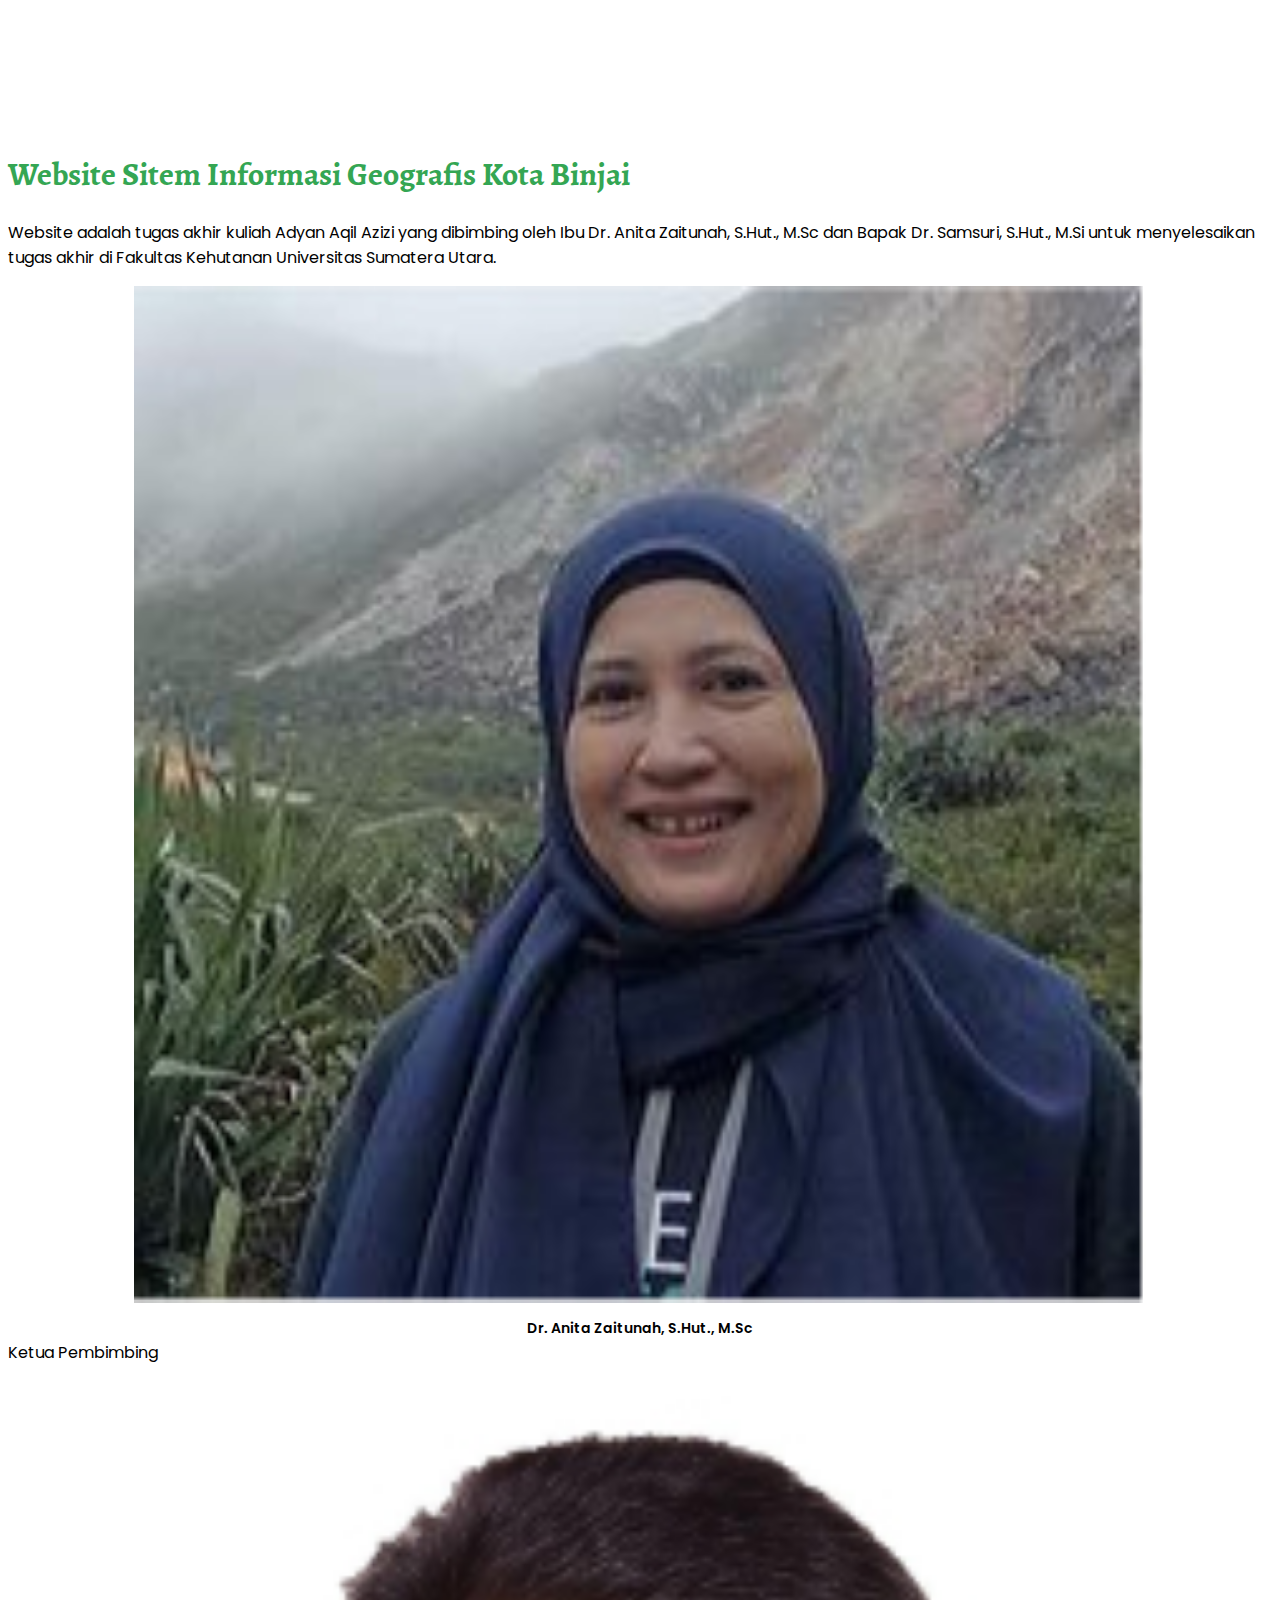
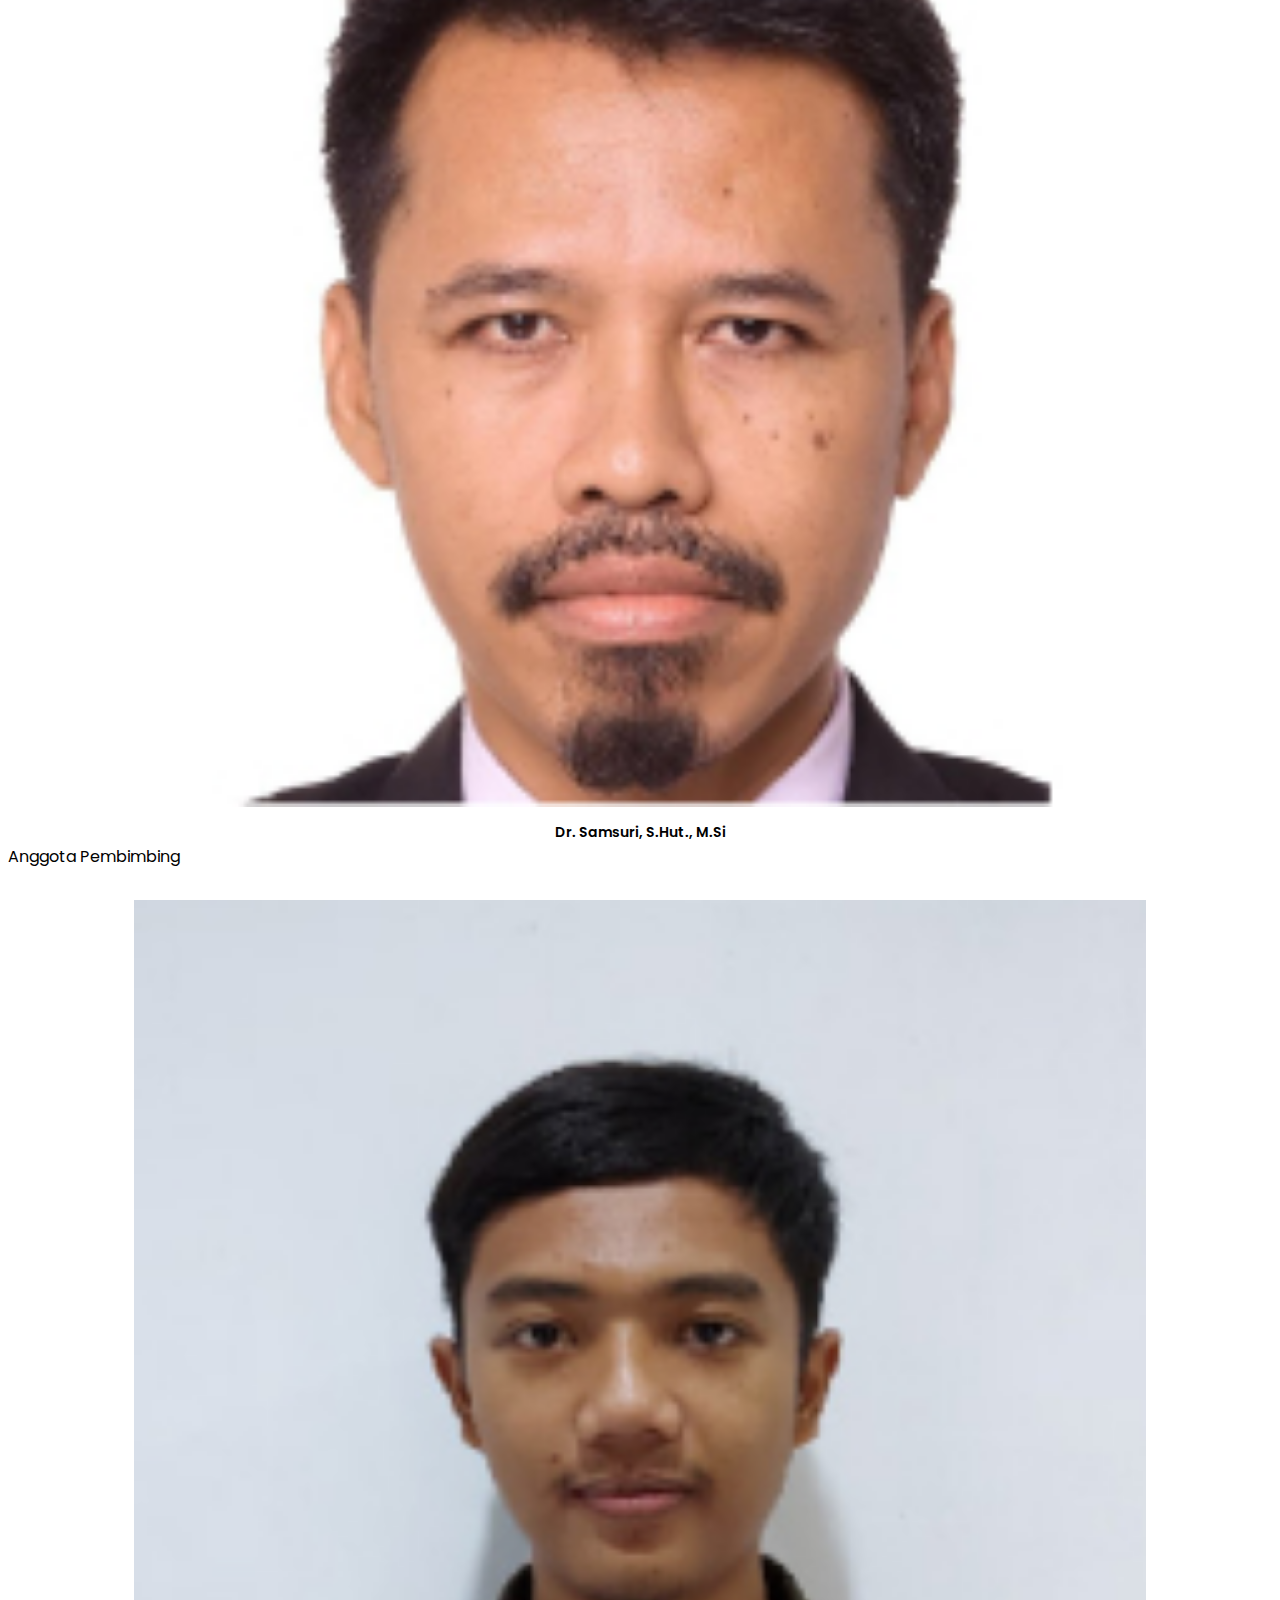
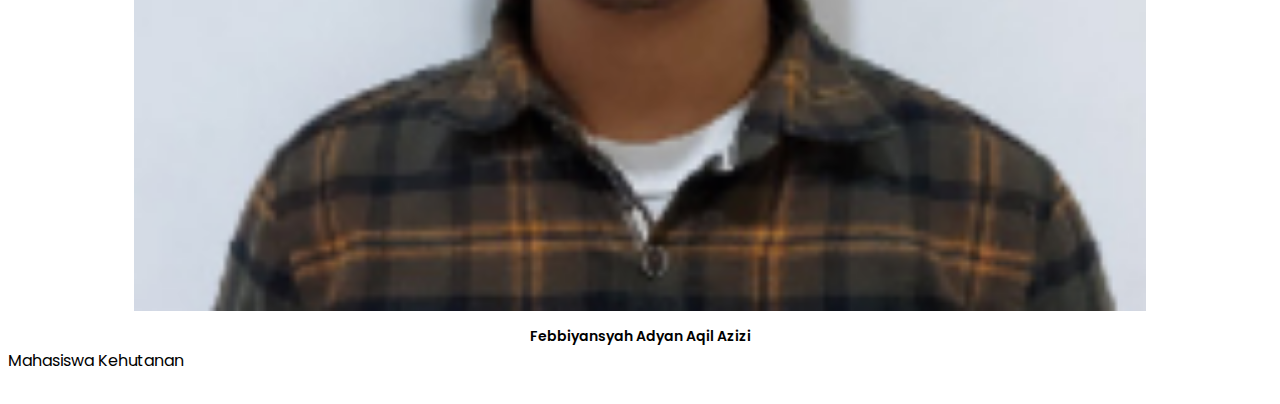
<file: src/views/about.html>
<!DOCTYPE html>
<html lang="en">
  <head>
    <!-- Required meta tags -->
    <meta charset="utf-8" />
    <meta
      name="viewport"
      content="width=device-width, initial-scale=1, shrink-to-fit=no"
    />
    <link rel="stylesheet" href="../css/index.css" />

    <!-- Bootstrap CSS -->
    <link
      rel="stylesheet"
      href="https://cdn.jsdelivr.net/npm/bootstrap@4.6.0/dist/css/bootstrap.min.css"
      integrity="sha384-B0vP5xmATw1+K9KRQjQERJvTumQW0nPEzvF6L/Z6nronJ3oUOFUFpCjEUQouq2+l"
      crossorigin="anonymous"
    />

    <!-- font goggle -->
    <link rel="preconnect" href="https://fonts.googleapis.com" />
    <link rel="preconnect" href="https://fonts.gstatic.com" crossorigin />
    <link
      href="https://fonts.googleapis.com/css2?family=Poppins&family=Sahitya&display=swap"
      rel="stylesheet"
    />
    <title>Beranda</title>
  </head>
  <body>
    <div class="container wrapper">
      <div class="row justify-content-md-between justify-content-center">
        <div class="col-md-6 col-lg-5 col-10">
          <h1 class="title-about mb-5">
            Website Sitem Informasi Geografis Kota Binjai
          </h1>
          <p>
            Website adalah tugas akhir kuliah Adyan Aqil Azizi yang dibimbing
            oleh Ibu Dr. Anita Zaitunah, S.Hut., M.Sc dan Bapak Dr. Samsuri,
            S.Hut., M.Si untuk menyelesaikan tugas akhir di Fakultas Kehutanan
            Universitas Sumatera Utara.
          </p>
        </div>
        <div class="col-md-6 col-lg-6 col-10">
          <div class="row justify-content-lg-between justify-content-center">
            <div class="col-md-8 col-lg-6 col-8 mt-5">
              <img
                src="../image/img-about/bDosen.jpg"
                class="img-fluid img-about"
              />
              <p class="nama-dosen">Dr. Anita Zaitunah, S.Hut., M.Sc</p>
              <p class="text-center" style="transform: translateY(-15px);">
                Ketua Pembimbing
              </p>
            </div>
            <div class="col-md-8 col-lg-6 col-8 mt-5">
              <img
                src="../image/img-about/pDosen.jpg"
                class="img-fluid img-about"
              />
              <p class="nama-dosen">Dr. Samsuri, S.Hut., M.Si</p>
              <p class="text-center" style="transform: translateY(-15px);">
                Anggota Pembimbing
              </p>
            </div>
            <div class="col-md-8 col-lg-6 col-8 mt-5">
              <img
                src="../image/img-about/aqil.jpg"
                class="img-fluid img-about"
              />
              <p class="nama-dosen">Febbiyansyah Adyan Aqil Azizi</p>
              <p class="text-center" style="transform: translateY(-15px);">
                Mahasiswa Kehutanan
              </p>
            </div>
          </div>
        </div>
      </div>
    </div>

    <script
      src="https://code.jquery.com/jquery-3.5.1.slim.min.js"
      integrity="sha384-DfXdz2htPH0lsSSs5nCTpuj/zy4C+OGpamoFVy38MVBnE+IbbVYUew+OrCXaRkfj"
      crossorigin="anonymous"
    ></script>
    <script
      src="https://cdn.jsdelivr.net/npm/bootstrap@4.6.0/dist/js/bootstrap.bundle.min.js"
      integrity="sha384-Piv4xVNRyMGpqkS2by6br4gNJ7DXjqk09RmUpJ8jgGtD7zP9yug3goQfGII0yAns"
      crossorigin="anonymous"
    ></script>
  </body>
</html>
</file>
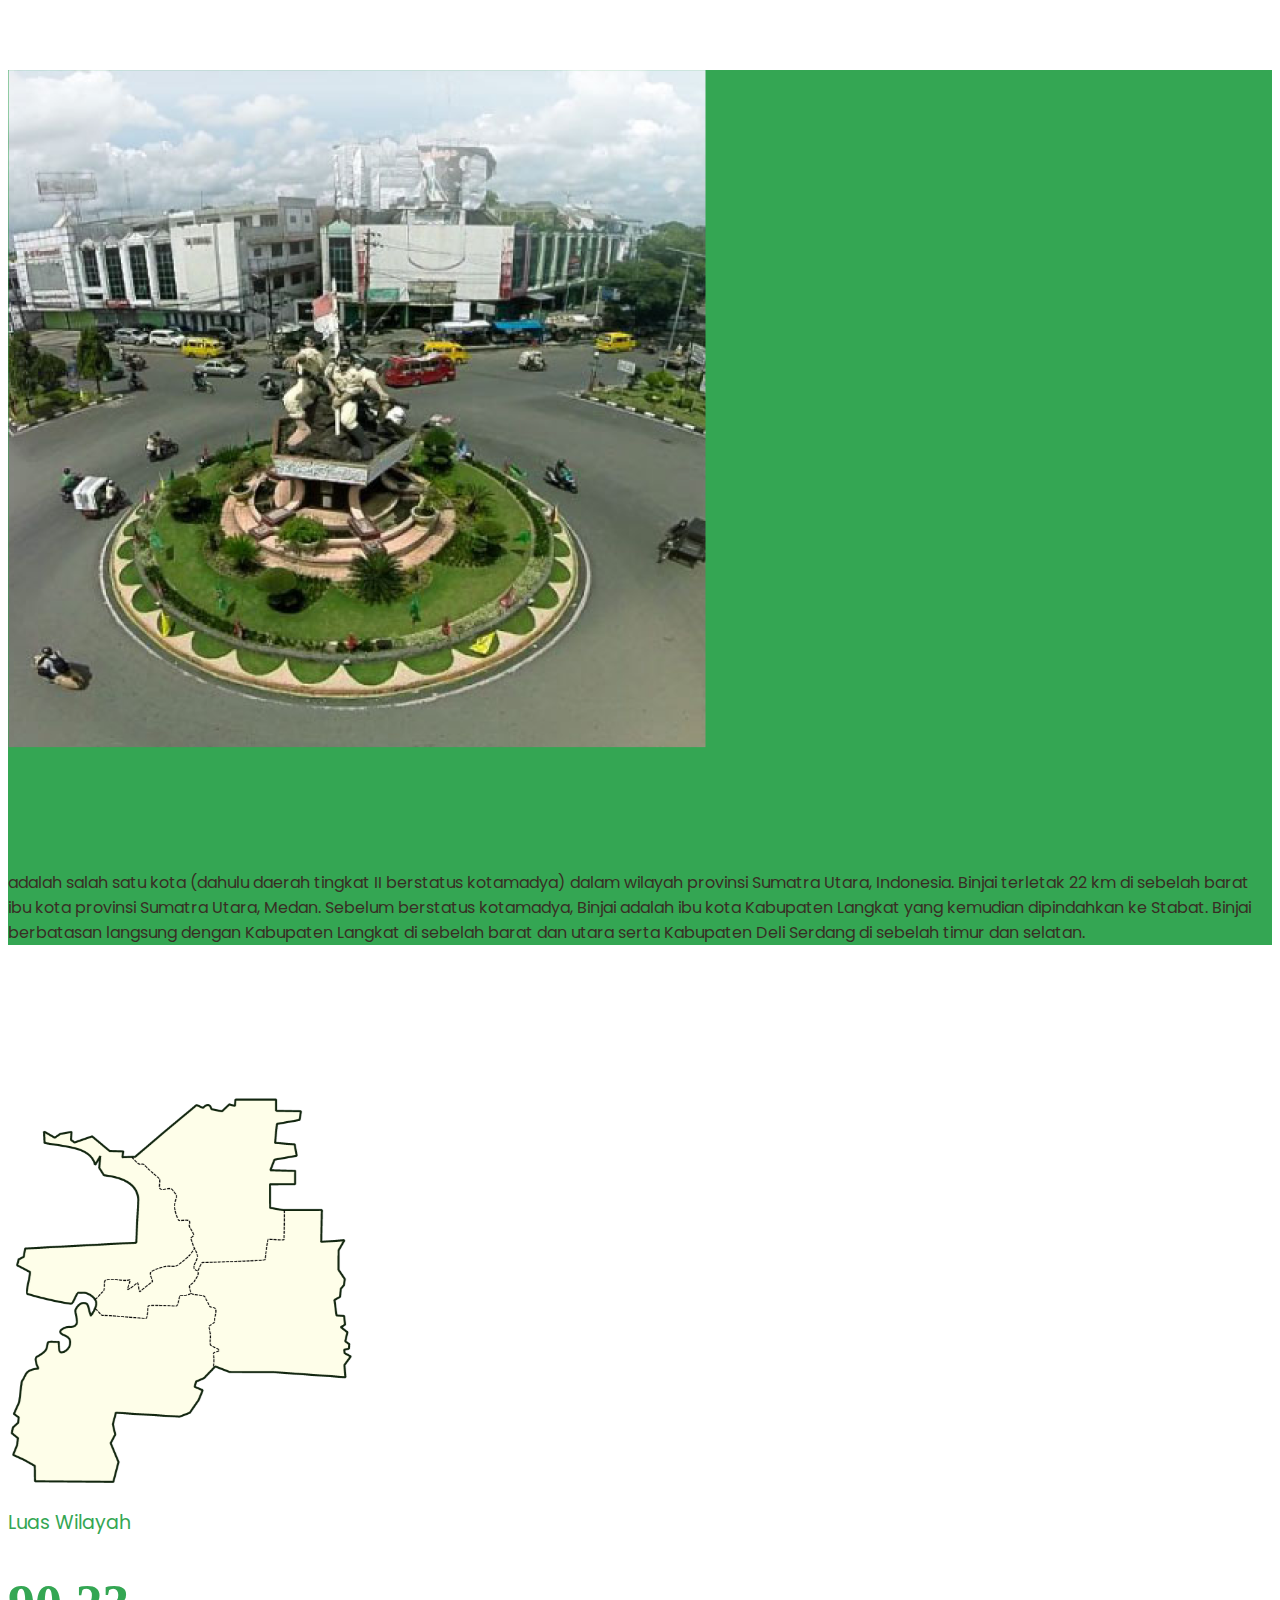
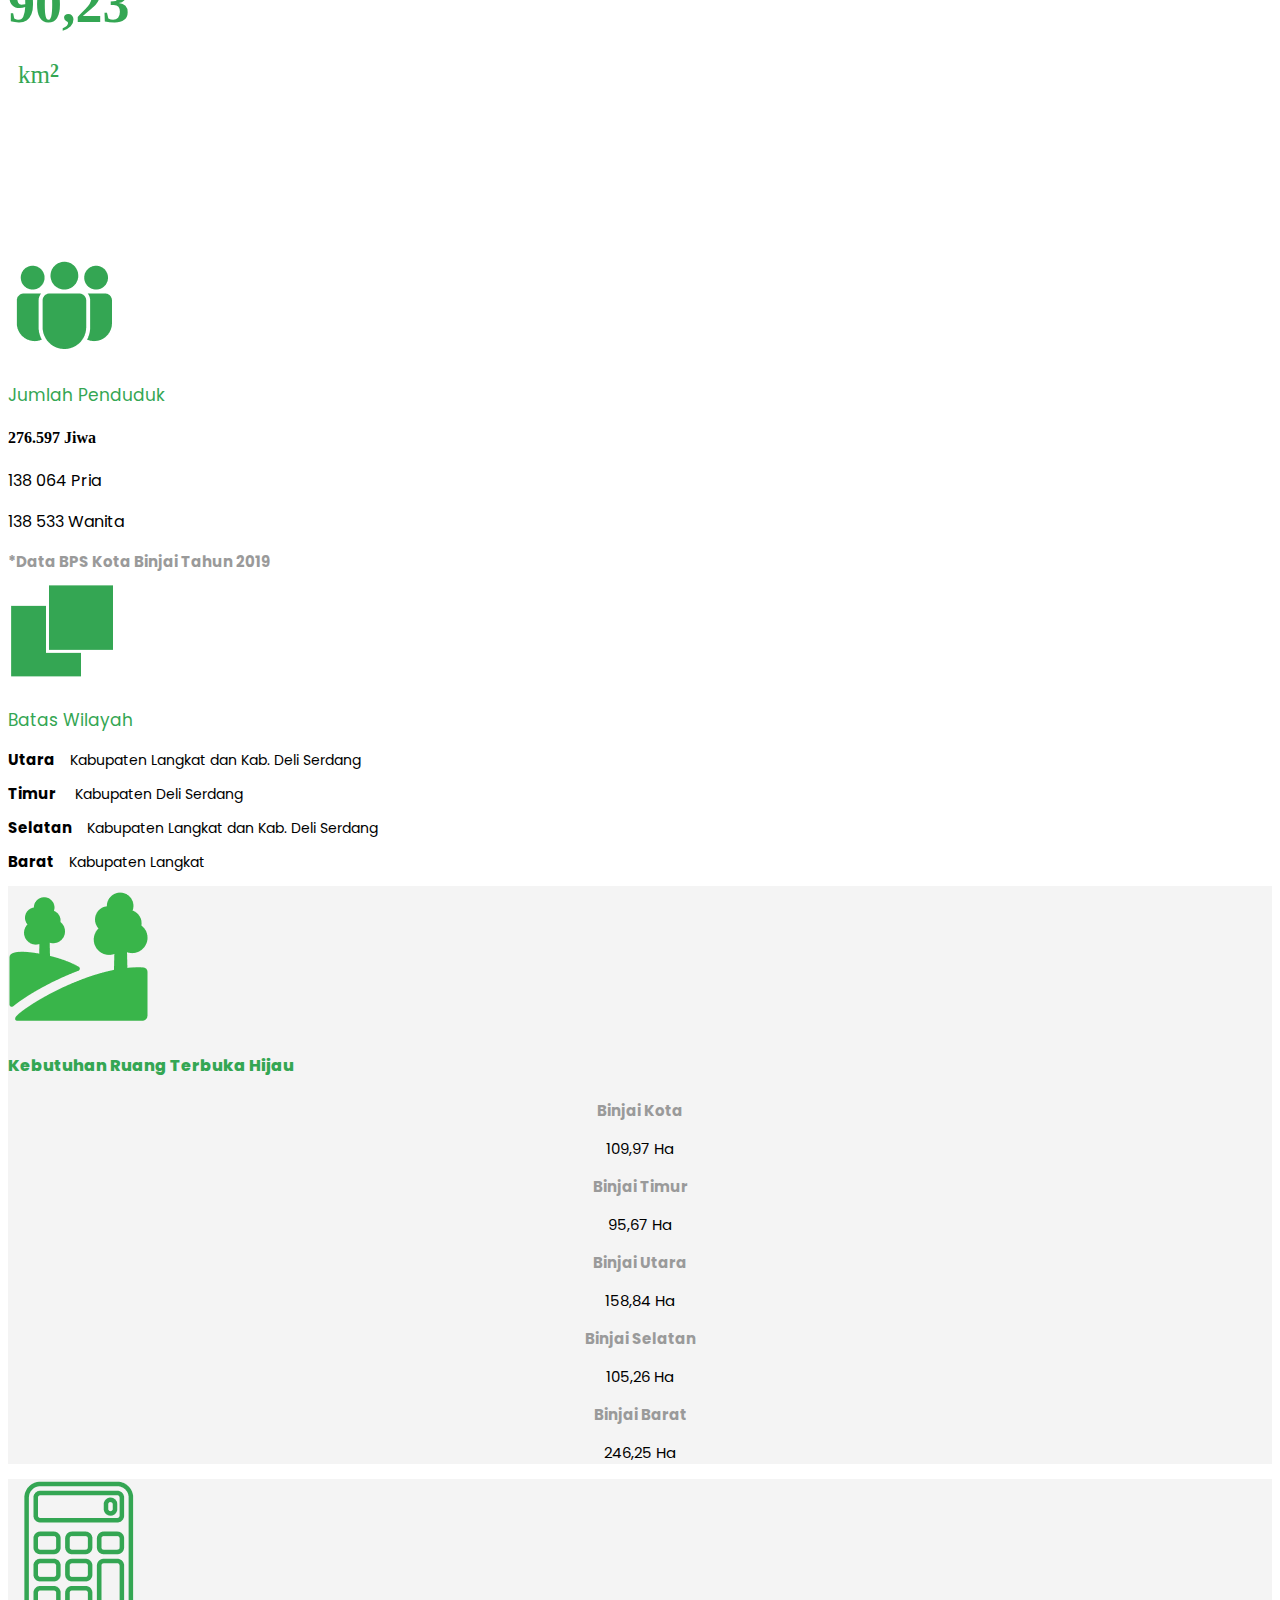
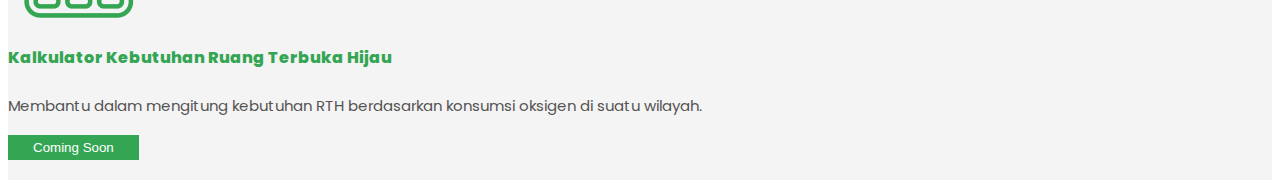
<file: src/views/beranda.html>
<!DOCTYPE html>
<html lang="en">
  <head>
    <!-- Required meta tags -->
    <meta charset="utf-8" />
    <meta
      name="viewport"
      content="width=device-width, initial-scale=1, shrink-to-fit=no"
    />
    <link rel="stylesheet" href="../css/index.css" />

    <!-- Bootstrap CSS -->
    <link
      rel="stylesheet"
      href="https://cdn.jsdelivr.net/npm/bootstrap@4.6.0/dist/css/bootstrap.min.css"
      integrity="sha384-B0vP5xmATw1+K9KRQjQERJvTumQW0nPEzvF6L/Z6nronJ3oUOFUFpCjEUQouq2+l"
      crossorigin="anonymous"
    />

    <!-- font goggle -->
    <link rel="preconnect" href="https://fonts.googleapis.com" />
    <link rel="preconnect" href="https://fonts.gstatic.com" crossorigin />
    <link
      href="https://fonts.googleapis.com/css2?family=Poppins&family=Sahitya&display=swap"
      rel="stylesheet"
    />
    <title>Beranda</title>
  </head>
  <body>
    <div class="jumbotron jumbotron-beranda">
      <div class="container" style="margin-top: 70px;">
        <div class="row justify-content-md-between justify-content-center">
          <div class="col-md-5 col-8">
            <img src="../image/monumen-beranda.png" class="img-fluid" />
          </div>
          <div class="col-md-6 col-12 align-self-center col-title-jumbotron">
            <h1 class="title-page text-white">Kota Binjai</h1>
            <p class="description-home text-white">
              adalah salah satu kota (dahulu daerah tingkat II berstatus
              kotamadya) dalam wilayah provinsi Sumatra Utara, Indonesia. Binjai
              terletak 22 km di sebelah barat ibu kota provinsi Sumatra Utara,
              Medan. Sebelum berstatus kotamadya, Binjai adalah ibu kota
              Kabupaten Langkat yang kemudian dipindahkan ke Stabat. Binjai
              berbatasan langsung dengan Kabupaten Langkat di sebelah barat dan
              utara serta Kabupaten Deli Serdang di sebelah timur dan selatan.
            </p>
          </div>
        </div>
      </div>
    </div>
    <!-- wilayah -->
    <div class="container container-luas-wilayah wrapper">
      <div class="row align-items-center justify-content-center">
        <div class="col-md-6 col-10">
          <img src="../image/peta.png" class="img-fluid img-peta" />
        </div>
        <div
          class="col-md-6 col-10 col-total-wilayah"
          style="height: max-content;"
        >
          <p class="p-luas-wilayah">Luas Wilayah</p>
          <div class="d-flex align-items-end">
            <h1>90,23</h1>
            <div
              class="position-relative"
              style="transform: translate(10px, -10px);"
            >
              <span>km</span>
              <span class="kuadarat">2</span>
            </div>
          </div>
        </div>
      </div>
    </div>

    <!-- jumlah penduduk -->
    <div class="container detail-kota wrapper">
      <div class="row justify-content-md-between justify-content-center">
        <div class="col-md-5 col-lg-6 col-10 my-5">
          <div class="row">
            <div class="col-3">
              <img src="../image/jumlah_penduduk.png" class="img-fluid" />
            </div>
            <div class="col-9">
              <p class="title-detail">
                Jumlah Penduduk
              </p>
              <h4 style="font-weight: 800;">276.597 Jiwa</h4>
              <div class="d-flex justify-content-between">
                <p>138 064 Pria</p>
                <p>138 533 Wanita</p>
              </div>
              <span>*Data BPS Kota Binjai Tahun 2019</span>
            </div>
          </div>
        </div>
        <div class="col-md-7 col-lg-5 col-10 my-5">
          <div class="row">
            <div class="col-3">
              <img src="../image/batas-wilayah.png" class="img-fluid" />
            </div>
            <div class="col-9">
              <p class="title-detail">
                Batas Wilayah
              </p>
              <div class="nama-kota">
                <p>
                  <span class="fw-bold">Utara</span>Kabupaten Langkat dan Kab.
                  Deli Serdang
                </p>
                <p><span class="fw-bold">Timur</span> Kabupaten Deli Serdang</p>
                <p>
                  <span class="fw-bold">Selatan</span>Kabupaten Langkat dan Kab.
                  Deli Serdang
                </p>
                <p><span class="fw-bold">Barat</span>Kabupaten Langkat</p>
              </div>
            </div>
          </div>
        </div>

        <div
          class="col-md-6 col-lg-5 col-10 my-5 col-ruang_terbuka"
          style="background: #f4f4f4;"
        >
          <div class="row mt-4">
            <div class="col-md-3 col-3">
              <img src="../image/pohon.png" class="img-fluid" />
            </div>
            <div class="col-md-8 col-9">
              <h4>Kebutuhan Ruang Terbuka Hijau</h4>
            </div>
          </div>
          <div class="row justify-content-center mt-5">
            <div class="col-md-4 col-6" style="text-align: center;">
              <span class="text-dark">Binjai Kota</span>
              <p>109,97 Ha</p>
            </div>
            <div class="col-md-4 col-6" style="text-align: center;">
              <span class="text-dark">Binjai Timur</span>
              <p>95,67 Ha</p>
            </div>
            <div class="col-md-4 col-6" style="text-align: center;">
              <span class="text-dark">Binjai Utara</span>
              <p>158,84 Ha</p>
            </div>
            <div class="col-md-5 col-6" style="text-align: center;">
              <span class="text-dark">Binjai Selatan</span>
              <p>105,26 Ha</p>
            </div>
            <div class="col-md-5 col-6" style="text-align: center;">
              <span class="text-dark">Binjai Barat</span>
              <p>246,25 Ha</p>
            </div>
          </div>
        </div>
        <div
          class="col-md-6 col-lg-5 col-10 my-5 col-ruang_terbuka"
          style="background: #f4f4f4;"
        >
          <div class="row mt-4 row-kalkulator">
            <div class="col-3 col-md-3">
              <img src="../image/kalkulator.png" class="img-fluid" />
            </div>
            <div class="col-md-9 col-9">
              <h4>Kalkulator Kebutuhan Ruang Terbuka Hijau</h4>
              <p class="my-4">
                Membantu dalam mengitung kebutuhan RTH berdasarkan konsumsi
                oksigen di suatu wilayah.
              </p>
              <button>Coming Soon</button>
            </div>
          </div>
        </div>
      </div>
    </div>
    <script
      src="https://code.jquery.com/jquery-3.5.1.slim.min.js"
      integrity="sha384-DfXdz2htPH0lsSSs5nCTpuj/zy4C+OGpamoFVy38MVBnE+IbbVYUew+OrCXaRkfj"
      crossorigin="anonymous"
    ></script>
    <script
      src="https://cdn.jsdelivr.net/npm/bootstrap@4.6.0/dist/js/bootstrap.bundle.min.js"
      integrity="sha384-Piv4xVNRyMGpqkS2by6br4gNJ7DXjqk09RmUpJ8jgGtD7zP9yug3goQfGII0yAns"
      crossorigin="anonymous"
    ></script>
  </body>
</html>
</file>
<file: src/css/index.css>
/* logo */
p {
  font-family: "Poppins", sans-serif;
}
.container-logo {
  margin-top: 25px;
}
.img-logo {
  width: 55px;
  height: 60px;
  object-fit: contain;
  margin-right: 10px;
}
.title-page {
  font-family: "Sahitya", serif;
  color: #34a653;
  font-weight: bold;
  font-size: 43px;
  line-height: 60px;
}
p.description-home {
  line-height: 32px;
  font-size: 18px;
  font-family: "Poppins", sans-seri;
  color: #392e24;
}
a.beranda {
  background: transparent;
  border: 1px solid #34a653;
  color: #34a653;
  padding: 5px 20px;
}
a.lihat-peta {
  padding: 5px 20px;
  background: #34a653;
  border: none;
  color: white;
}
/* icons */
.div-icons {
  width: 70%;
  margin: 70px auto 0px;
}
.container .div-icons ion-icon {
  width: 27px;
  height: 27px;
  color: #cdcdcd;
}
.col-monumen {
  height: 100vh;
}
img.img-monumen_binjai {
  height: 100vh;
  width: 100%;
}
.col-monumen .position-absolute {
  top: 0;
  left: 50%;
  transform: translateX(-50%);
  width: 95%;
  height: 50%;
  background: black;
  opacity: 0.5;
  height: 100%;
}
/* beranda */
.jumbotron {
  background: #34a653 !important;
  border-radius: 0 !important;
}
.jumbotron-beranda p {
  line-height: 25px;
  font-size: 16px;
  font-weight: normal;
}
.wrapper {
  margin-top: 150px;
}
.container img.img-peta {
  height: 390px;
}
.container-luas-wilayah p {
  font-family: "Poppins", sans-serif;
  color: #34a653;
  font-size: 19px;
}
.container-luas-wilayah h1 {
  font-size: 54px;
  color: #34a653;
  font-weight: 900;
}
.container-luas-wilayah span {
  font-size: 25px !important;
  font-weight: normal;
  color: #34a653;
}
.container-luas-wilayah span.kuadarat {
  position: absolute;
  top: px;
  font-size: 18px !important;
  font-weight: 700;
}
.container p.title-detail {
  font-family: "Poppins", sans-serif;
  color: #34a653;
  font-size: 17px;
}
.container.detail-kota span {
  font-family: "Poppins", sans-serif;
  font-size: 15px;
  color: #9a9a9a;
  font-weight: 700;
}
.container.detail-kota .nama-kota p span {
  color: black;
  margin-right: 15px;
}
.container.detail-kota .nama-kota p {
  line-height: 20px;
  font-size: 14px;
}
.container.detail-kota .col-ruang_terbuka h4 {
  font-family: "Poppins", sans-serif;
  color: #34a653;
  font-weight: 800;
}
.col-ruang_terbuka p {
  font-size: 15px;
}
.row-kalkulator p {
  line-height: 28px;
  color: #545353;
}
.row-kalkulator button {
  background: #34a653;
  border: none;
  color: white;
  padding: 5px 25px;
  margin-bottom: 20px;
}
/* page About */
h1.title-about {
  font-family: "Sahitya", sans-serif;
  color: #34a653;
  font-weight: bold;
}
img.img-about {
  width: 80%;
  display: block;
  margin: auto;
}
p.nama-dosen {
  font-size: 14px;
  text-align: center;
  font-weight: 600;
  margin-top: 15px;
}
@media (min-width: 0px) and (max-width: 767.98px) {
  .title-page {
    font-size: 36px;
    line-height: 43px !important;
  }
  p.description-home {
    line-height: 28px;
  }
  a.beranda {
    padding: 0 25px;
  }
  a.lihat-peta {
    padding: 0 25px;
  }
  .col-title-jumbotron {
    margin-top: 25px;
  }
  .col-total-wilayah {
    margin-top: 25px;
    text-align: center;
  }
  .col-total-wilayah div.d-flex {
    justify-content: center;
  }
  .col-ruang_terbuka h4 {
    font-size: 21px !important;
  }
}

/* @media (min-width: 576px) and (max-width: 767.98px) {
  .title-page {
    font-size: 38px;
    line-height: 43px !important;
  }
  p.description-home {
    line-height: 28px;
  }
  a.beranda {
    padding: 0 25px;
  }
  a.lihat-peta {
    padding: 0 25px;
  }
} */

@media (min-width: 768px) and (max-width: 991.98px) {
  .col-ruang_terbuka {
    border-right: 5px solid white;
  }
}

@media (min-width: 992px) and (max-width: 1199.98px) {
}

@media (min-width: 1200px) {
}
</file>
